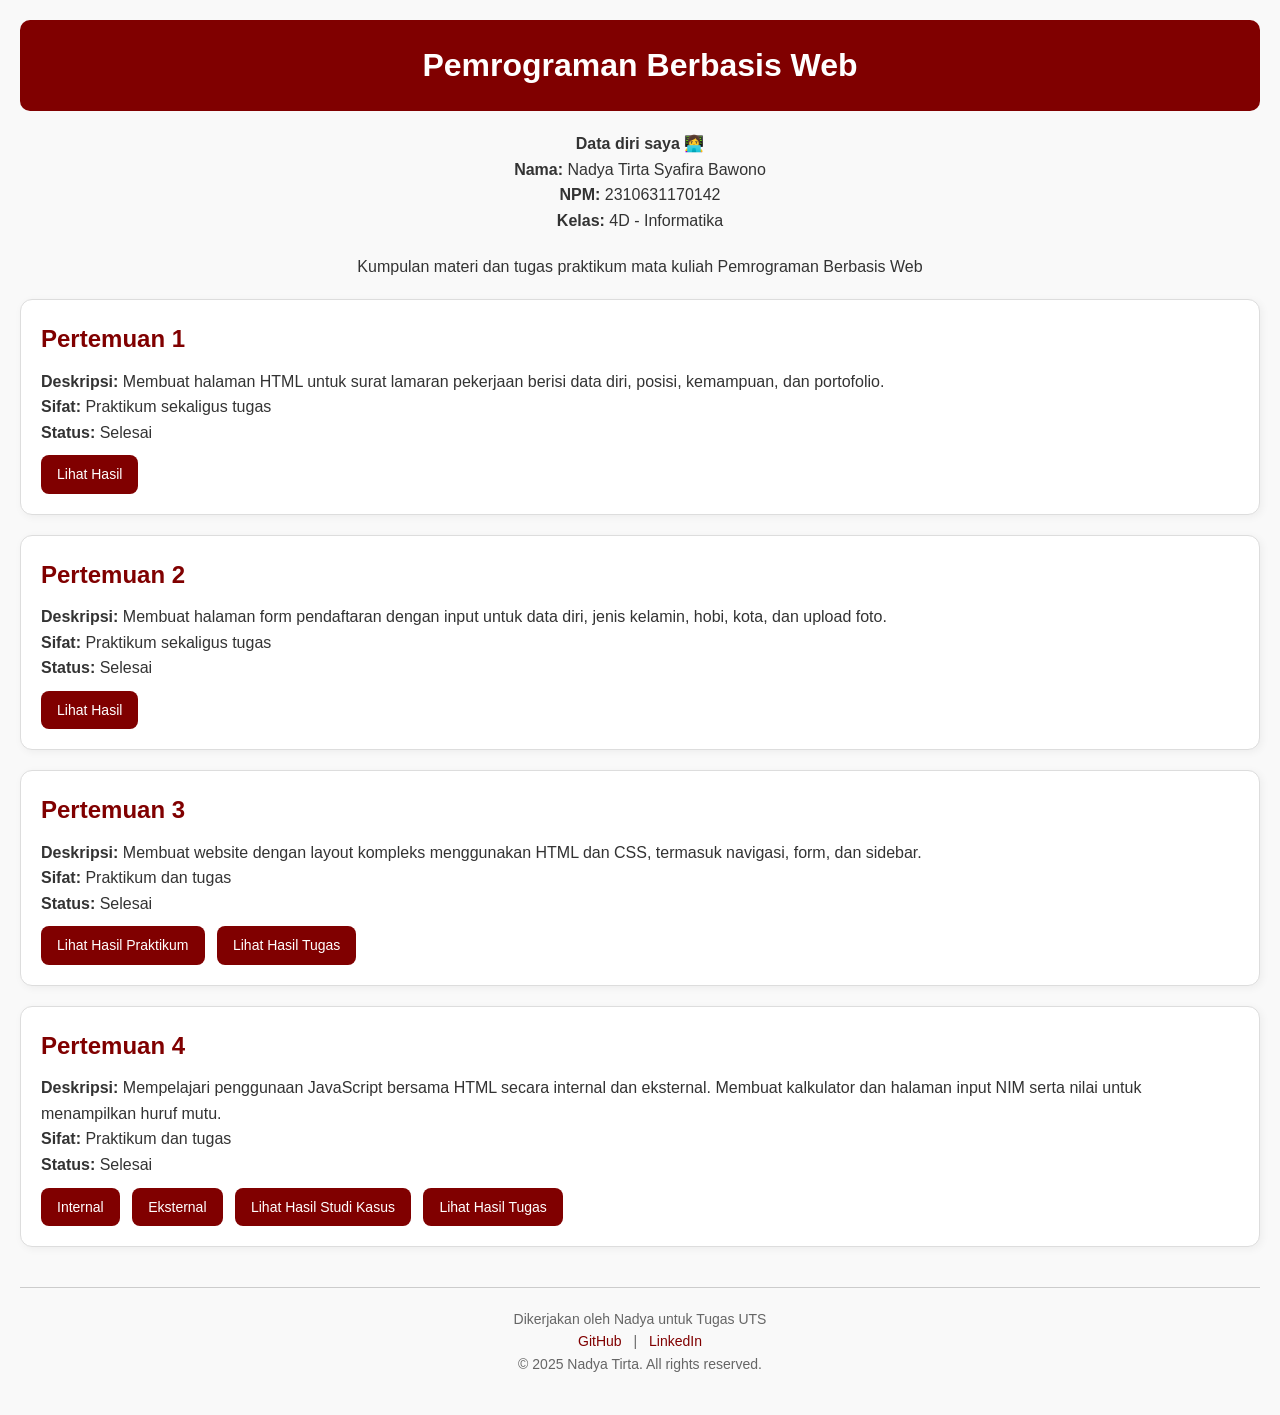
<file: index.html>
<!DOCTYPE html>
<html lang="id">
<head>
  <meta charset="UTF-8" />
  <meta name="viewport" content="width=device-width, initial-scale=1.0"/>
  <title>UTS Pemrograman Web - Nadya</title>
  <link rel="stylesheet" href="style.css" />
</head>
<body>
  <header>
    <h1>Pemrograman Berbasis Web</h1>
  </header>

  <div class="info">
    <p><strong>Data diri saya 👩‍💻</strong></p>
    <p><strong>Nama:</strong> Nadya Tirta Syafira Bawono</p>
    <p><strong>NPM:</strong> 2310631170142</p>
    <p><strong>Kelas:</strong> 4D - Informatika</p>
  </div>

  <div class="intro">
    <p>Kumpulan materi dan tugas praktikum mata kuliah Pemrograman Berbasis Web</p>
  </div>

  <section class="card">
    <h2>Pertemuan 1</h2>
    <p><strong>Deskripsi:</strong> Membuat halaman HTML untuk surat lamaran pekerjaan berisi data diri, posisi, kemampuan, dan portofolio.</p>
    <p><strong>Sifat:</strong> Praktikum sekaligus tugas</p>
    <p><strong>Status:</strong> Selesai</p>
    <a href="./pertemuan 1/" class="btn">Lihat Hasil</a>
  </section>

  <section class="card">
    <h2>Pertemuan 2</h2>
    <p><strong>Deskripsi:</strong> Membuat halaman form pendaftaran dengan input untuk data diri, jenis kelamin, hobi, kota, dan upload foto.</p>
    <p><strong>Sifat:</strong> Praktikum sekaligus tugas</p>
    <p><strong>Status:</strong> Selesai</p>
    <a href="./pertemuan 2/forminput.html" class="btn">Lihat Hasil</a>
  </section>

  <section class="card">
    <h2>Pertemuan 3</h2>
    <p><strong>Deskripsi:</strong> Membuat website dengan layout kompleks menggunakan HTML dan CSS, termasuk navigasi, form, dan sidebar.</p>
    <p><strong>Sifat:</strong> Praktikum dan tugas</p>
    <p><strong>Status:</strong> Selesai</p>
    <div class="btn-group">
      <a href="./pertemuan 3/materi-praktek/html-css.html" class="btn">Lihat Hasil Praktikum</a>
      <a href="./pertemuan 3/Tugas/form.html" class="btn">Lihat Hasil Tugas</a>
    </div>
  </section>

  <section class="card">
    <h2>Pertemuan 4</h2>
    <p><strong>Deskripsi:</strong> Mempelajari penggunaan JavaScript bersama HTML secara internal dan eksternal. Membuat kalkulator dan halaman input NIM serta nilai untuk menampilkan huruf mutu.</p>
    <p><strong>Sifat:</strong> Praktikum dan tugas</p>
    <p><strong>Status:</strong> Selesai</p>
    <div class="btn-group">
      <a href="./pertemuan 6/praktikum/internal/" class="btn">Internal</a>
      <a href="./pertemuan 6/praktikum/eksternal/" class="btn">Eksternal</a>
      <a href="./pertemuan 6/studi kasus/" class="btn">Lihat Hasil Studi Kasus</a>
      <a href="./pertemuan 6/tugas/" class="btn">Lihat Hasil Tugas</a>
    </div>
  </section>

  <footer>
    <p>Dikerjakan oleh Nadya untuk Tugas UTS</p>
    <div class="social">
      <a href="https://github.com/viunadyapage" target="_blank">GitHub</a> |
      <a href="https://www.linkedin.com/in/nadya-t-72b9a2293" target="_blank">LinkedIn</a>
    </div>
    <p>&copy; 2025 Nadya Tirta. All rights reserved.</p>
  </footer>
</body>
</html>
</file>
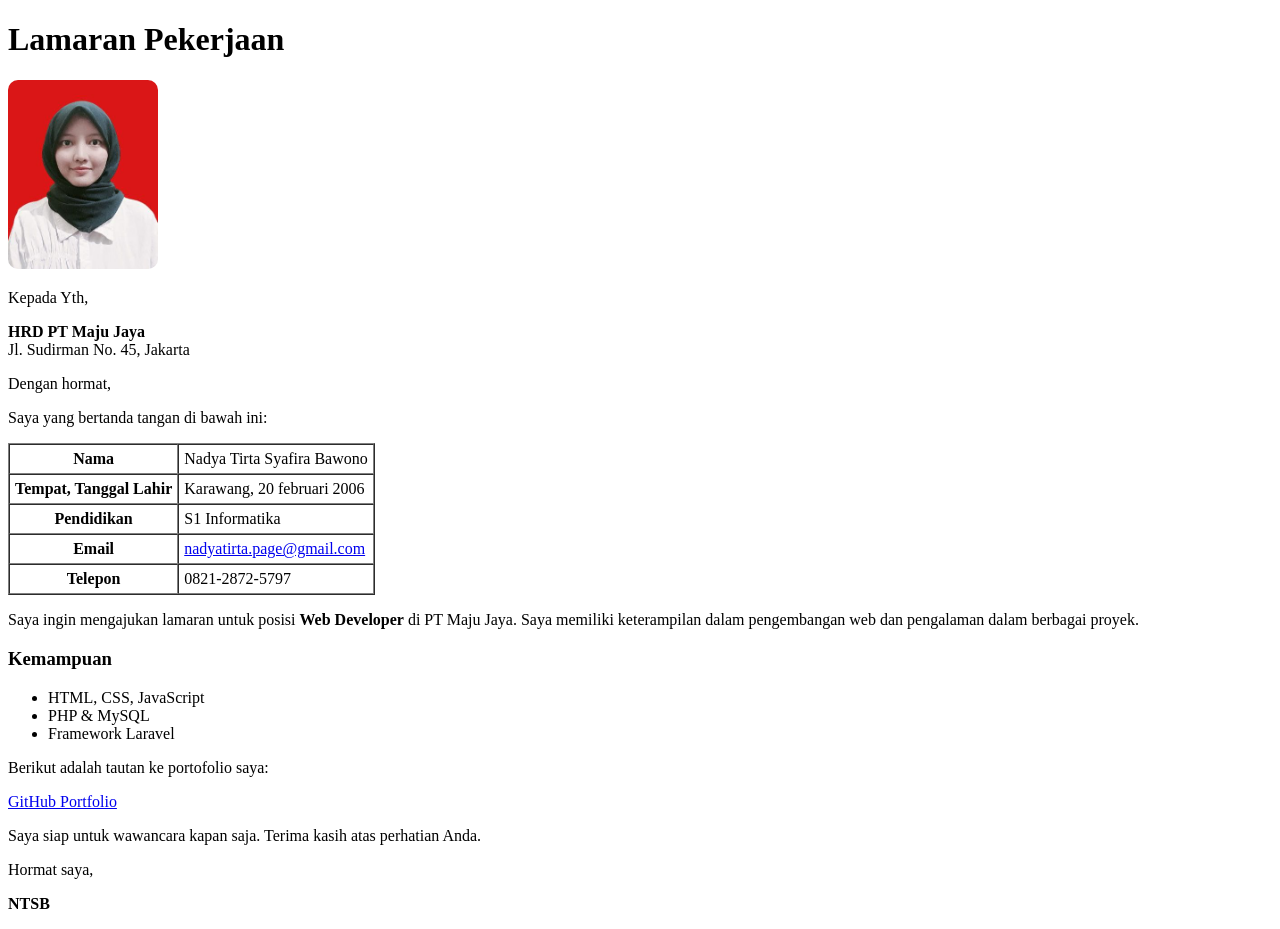
<file: Pertemuan 1/index.html>
<!DOCTYPE html><html lang="id">
    <head>
        <meta charset="UTF-8">
        <meta name="viewport" content="width=device-width, initial-scale=1.0">
        <title>Lamaran Pekerjaan</title>
        <style>
            img {
                width: 150px;
                height: auto;
                border-radius: 10px;
            }
        </style>
    </head>
    <body>
        <h1>Lamaran Pekerjaan</h1>
        <img src="meng.jpg" alt="Foto Nadya Tirta Syafira Bawono"><p>Kepada Yth,</p>
    <p><strong>HRD PT Maju Jaya</strong><br>
    Jl. Sudirman No. 45, Jakarta</p>
    
    <p>Dengan hormat,</p>
    
    <p>Saya yang bertanda tangan di bawah ini:</p>
    
    <table border="1" cellspacing="0" cellpadding="5">
        <tr>
            <th>Nama</th>
            <td>Nadya Tirta Syafira Bawono</td>
        </tr>
        <tr>
            <th>Tempat, Tanggal Lahir</th>
            <td>Karawang, 20 februari 2006</td>
        </tr>
        <tr>
            <th>Pendidikan</th>
            <td>S1 Informatika</td>
        </tr>
        <tr>
            <th>Email</th>
            <td><a href="mailto:nadyatirta.page@gmail.com" target="_blank">nadyatirta.page@gmail.com</a></td>
        </tr>
        <tr>
            <th>Telepon</th>
            <td>0821-2872-5797</td>
        </tr>
    </table>
    
    <p>Saya ingin mengajukan lamaran untuk posisi <strong>Web Developer</strong> di PT Maju Jaya. Saya memiliki keterampilan dalam pengembangan web dan pengalaman dalam berbagai proyek.</p>
    
    <h3>Kemampuan</h3>
    <ul>
        <li>HTML, CSS, JavaScript</li>
        <li>PHP & MySQL</li>
        <li>Framework Laravel</li>
    </ul>
    
    <p>Berikut adalah tautan ke portofolio saya:</p>
    <p><a href="https://github.com/viunadyapage" target="_blank">GitHub Portfolio</a></p>
    
    <p>Saya siap untuk wawancara kapan saja. Terima kasih atas perhatian Anda.</p>
    
    <p>Hormat saya,</p>
    <p><strong>NTSB</strong></p>
    
    </body>
    </html>
</file>
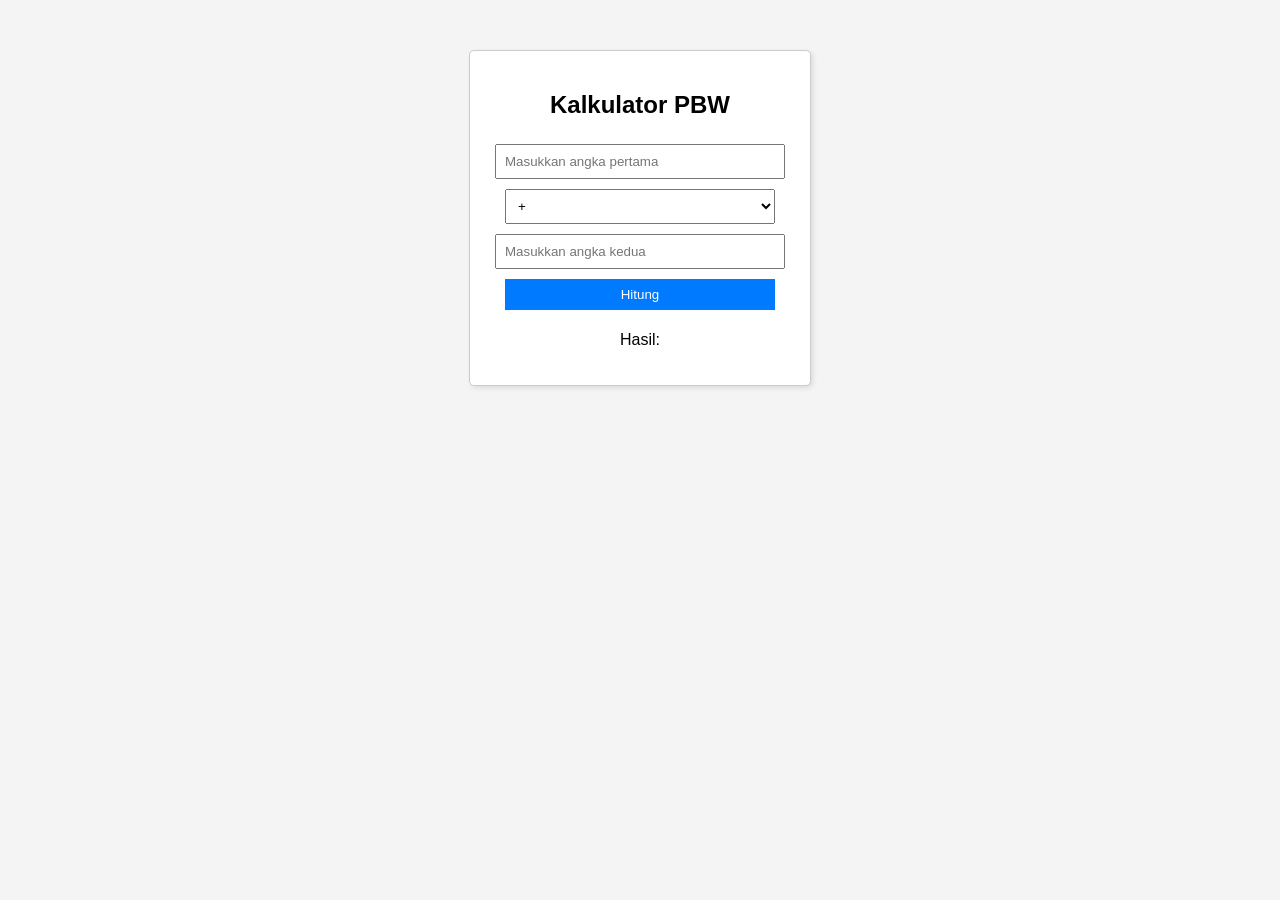
<file: Pertemuan 5/studi kasus/index.html>
<!DOCTYPE html>
<html lang="id">
<head>
    <meta charset="UTF-8">
    <meta name="viewport" content="width=device-width, initial-scale=1.0">
    <title>Kalkulator PBW</title>
    <link rel="stylesheet" href="style.css">
</head>
<body>
    <div class="container">
        <h2>Kalkulator PBW</h2>
        <input type="number" id="num1" placeholder="Masukkan angka pertama">
        <select id="operator">
            <option value="+">+</option>
            <option value="-">-</option>
            <option value="*">×</option>
            <option value="/">÷</option>
        </select>
        <input type="number" id="num2" placeholder="Masukkan angka kedua">
        <button onclick="hitung()">Hitung</button>
        <p>Hasil: <span id="hasil"></span></p>
    </div>

    <script src="script.js"></script>
</body>
</html>
</file>
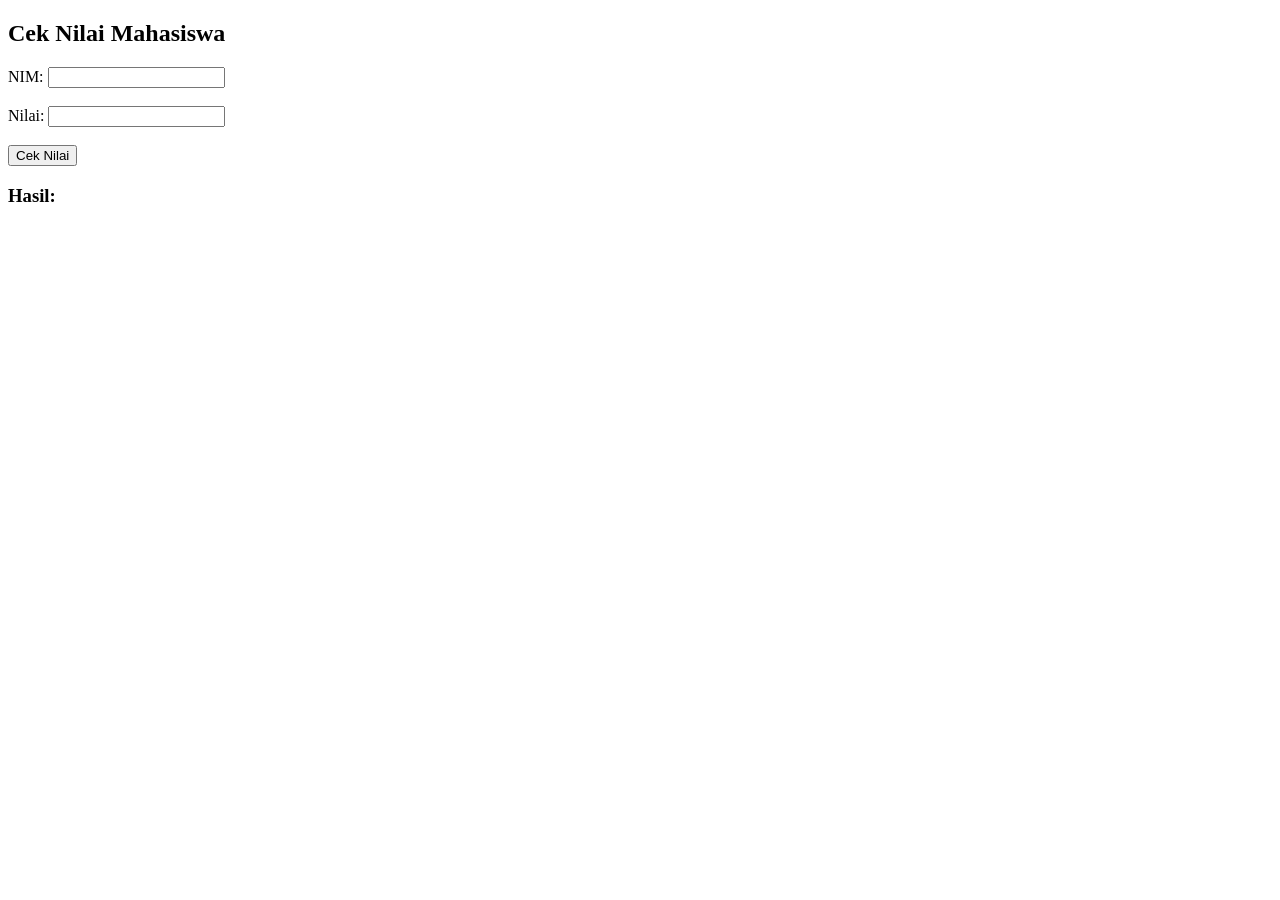
<file: Pertemuan 5/tugas/index.html>
<!DOCTYPE html>
<html lang="id">
<head>
    <meta charset="UTF-8">
    <meta name="viewport" content="width=device-width, initial-scale=1.0">
    <title>Cek Nilai Mahasiswa</title>
</head>
<body>
    <h2>Cek Nilai Mahasiswa</h2>
    <form id="formNilai">
        <label for="nim">NIM:</label>
        <input type="text" id="nim" required><br><br>

        <label for="nilai">Nilai:</label>
        <input type="number" id="nilai" required><br><br>

        <button type="submit">Cek Nilai</button>
    </form>

    <h3>Hasil:</h3>
    <p id="hasil"></p>

    <script src="script.js"></script>
</body>
</html>
</file>
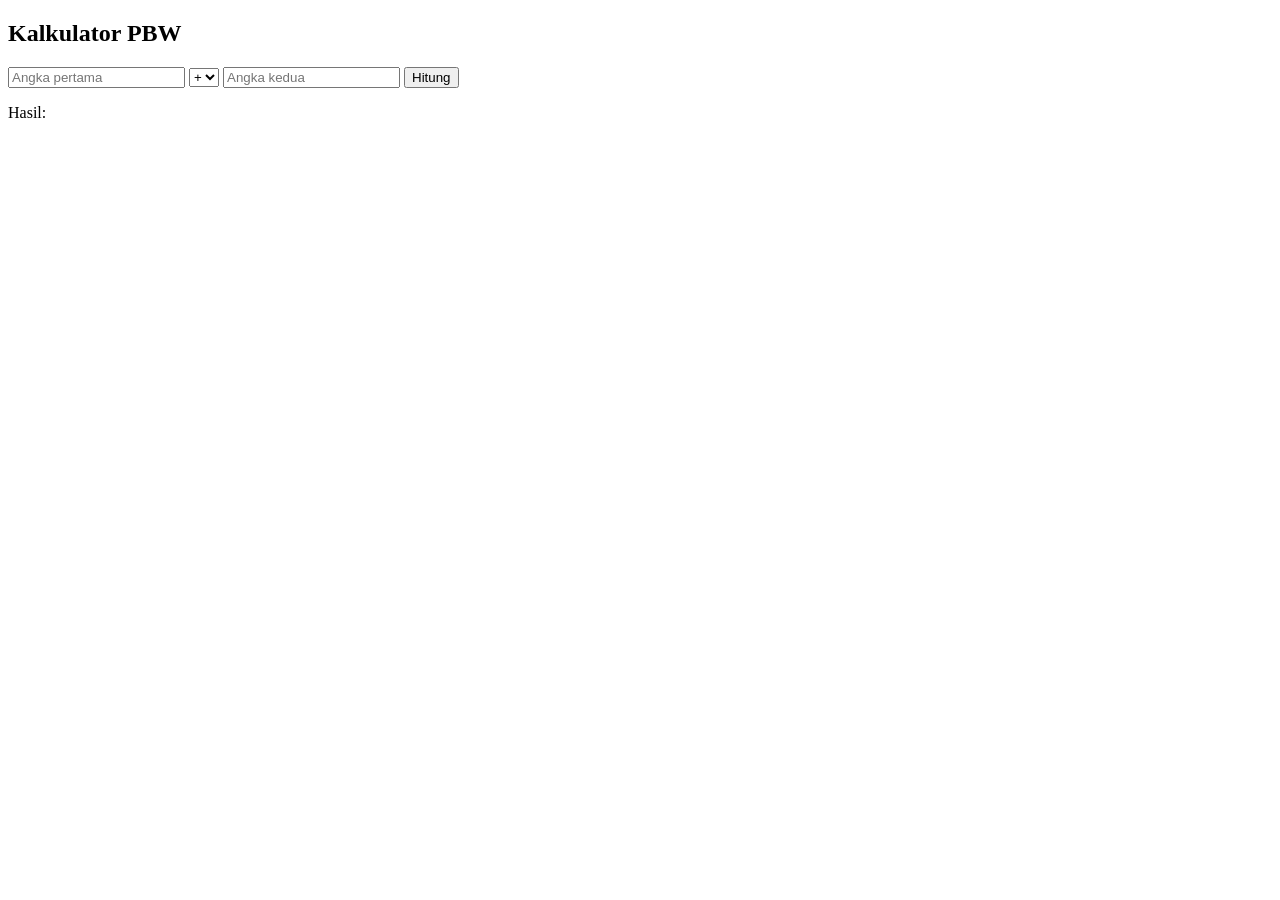
<file: Pertemuan 5/praktikum/internal/index.html>
<!DOCTYPE html>
<html lang="id">
<head>
    <meta charset="UTF-8">
    <meta name="viewport" content="width=device-width, initial-scale=1.0">
    <title>Kalkulator PBW</title>
</head>
<body>
    <h2>Kalkulator PBW</h2>
    <input type="number" id="num1" placeholder="Angka pertama">
    <select id="operator">
        <option value="+">+</option>
        <option value="-">-</option>
        <option value="*">×</option>
        <option value="/">÷</option>
    </select>
    <input type="number" id="num2" placeholder="Angka kedua">
    <button onclick="hitung()">Hitung</button>
    <p>Hasil: <span id="hasil"></span></p>

    <script>
        function hitung() {
            let num1 = parseFloat(document.getElementById("num1").value);
            let num2 = parseFloat(document.getElementById("num2").value);
            let operator = document.getElementById("operator").value;
            let hasil;

            if (isNaN(num1) || isNaN(num2)) {
                hasil = "Masukkan angka yang valid!";
            } else if (operator === "/" && num2 === 0) {
                hasil = "Tidak bisa bagi 0";
            } else {
                hasil = eval(num1 + operator + num2);
            }

            document.getElementById("hasil").innerText = hasil;
        }
    </script>
</body>
</html>
</file>
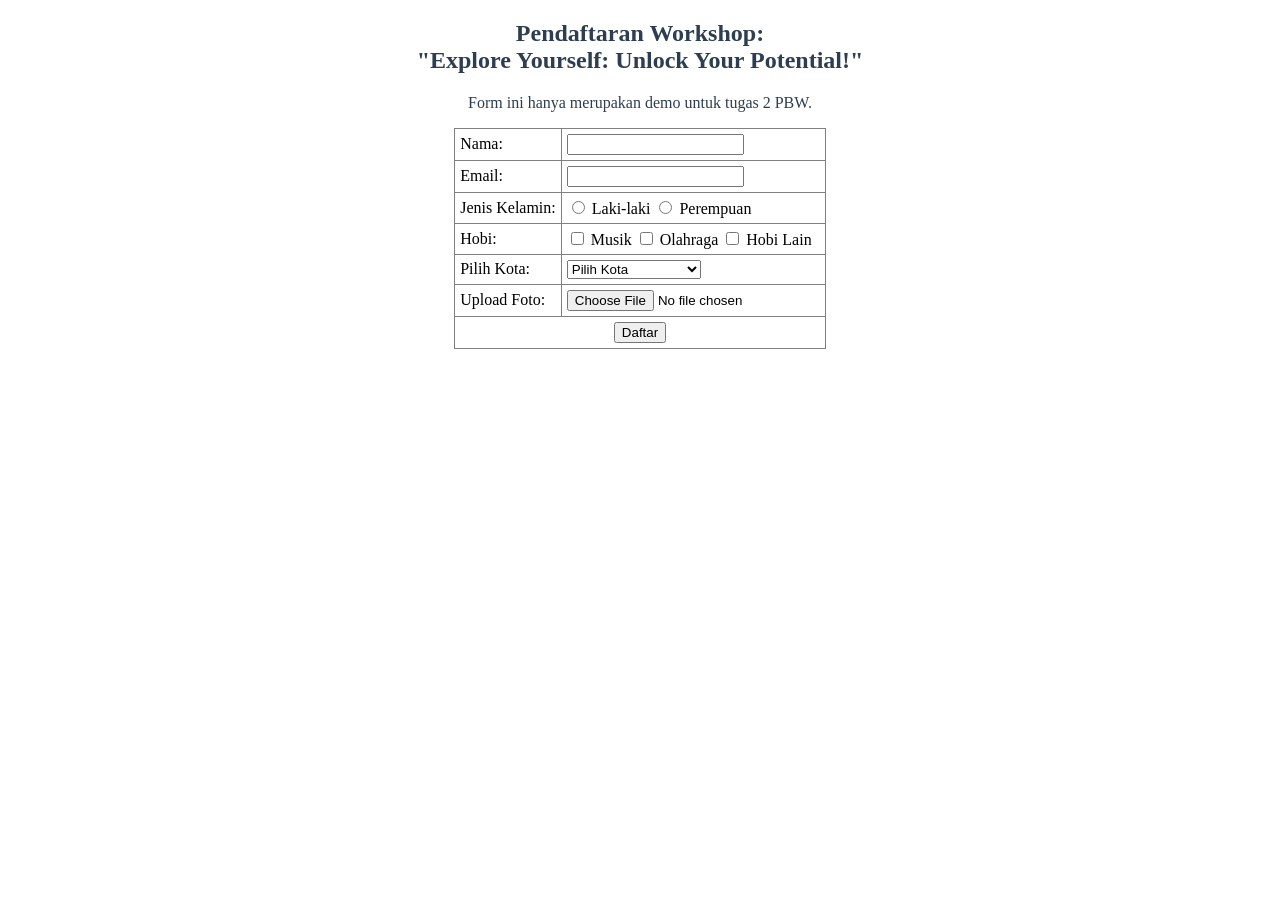
<file: Pertemuan 2/forminput.html>
<!DOCTYPE html>
<html lang="id">
<head>
    <meta charset="UTF-8">
    <meta name="viewport" content="width=device-width, initial-scale=1.0">
    <title>Pendaftaran Workshop</title>
    <style>
        table {
            border-collapse: collapse;
        }
        td {
            padding: 5px;
        }
        h2, p {
            text-align: center;
            color: #2c3e50;
        }
    </style>
</head>
<body>

    <h2>Pendaftaran Workshop: <br> "Explore Yourself: Unlock Your Potential!"</h2>
    <p>Form ini hanya merupakan demo untuk tugas 2 PBW.</p>

    <form id="formPendaftaran">
        <table border="1" align="center">
            <tr>
                <td>Nama:</td>
                <td><input type="text" name="nama" required></td>
            </tr>
            <tr>
                <td>Email:</td>
                <td><input type="email" name="email" required></td>
            </tr>
            <tr>
                <td>Jenis Kelamin:</td>
                <td>
                    <input type="radio" name="gender" value="Laki-laki" required> Laki-laki
                    <input type="radio" name="gender" value="Perempuan"> Perempuan
                </td>
            </tr>
            <tr>
                <td>Hobi:</td>
                <td>
                    <input type="checkbox" name="hobi" value="Musik"> Musik
                    <input type="checkbox" name="hobi" value="Olahraga"> Olahraga
                    <input type="checkbox" id="hobiLainCheckbox"> Hobi Lain
                    <br>
                    <input type="text" id="hobiLainInput" name="hobi_lain" placeholder="Tulis hobi anda" style="display: none;">
                </td>
            </tr>
            <tr>
                <td>Pilih Kota:</td>
                <td>
                    <select name="kota" id="kota" required>
                        <option value="">Pilih Kota</option>
                    </select>
                </td>
            </tr>
            <tr>
                <td>Upload Foto:</td>
                <td><input type="file" name="foto" required></td>
            </tr>
            <tr>
                <td colspan="2" align="center">
                    <button type="submit">Daftar</button>
                </td>
            </tr>
        </table>
    </form>

    <script>
        document.addEventListener("DOMContentLoaded", function() {
            fetch("kota.txt")
                .then(res => res.text())
                .then(data => {
                    let daftarKota = data.split("\n").map(kota => kota.trim()).filter(kota => kota !== "");
                    let kotaSelect = document.getElementById("kota");

                    daftarKota.forEach(kota => {
                        let opsi = document.createElement("option");
                        opsi.value = kota;
                        opsi.textContent = kota;
                        kotaSelect.appendChild(opsi);
                    });
                })
                .catch(err => console.log("Gagal mengambil data kota: ", err));
            document.getElementById("hobiLainCheckbox").addEventListener("change", function() {
                    let inputHobiLain = document.getElementById("hobiLainInput");
                    inputHobiLain.style.display = this.checked ? "block" : "none";
                });
            document.getElementById("formPendaftaran").addEventListener("submit", function(event) {
                event.preventDefault();
                window.location.href = "sukses.html";
            });
        });
    </script>

</body>
</html>
</file>
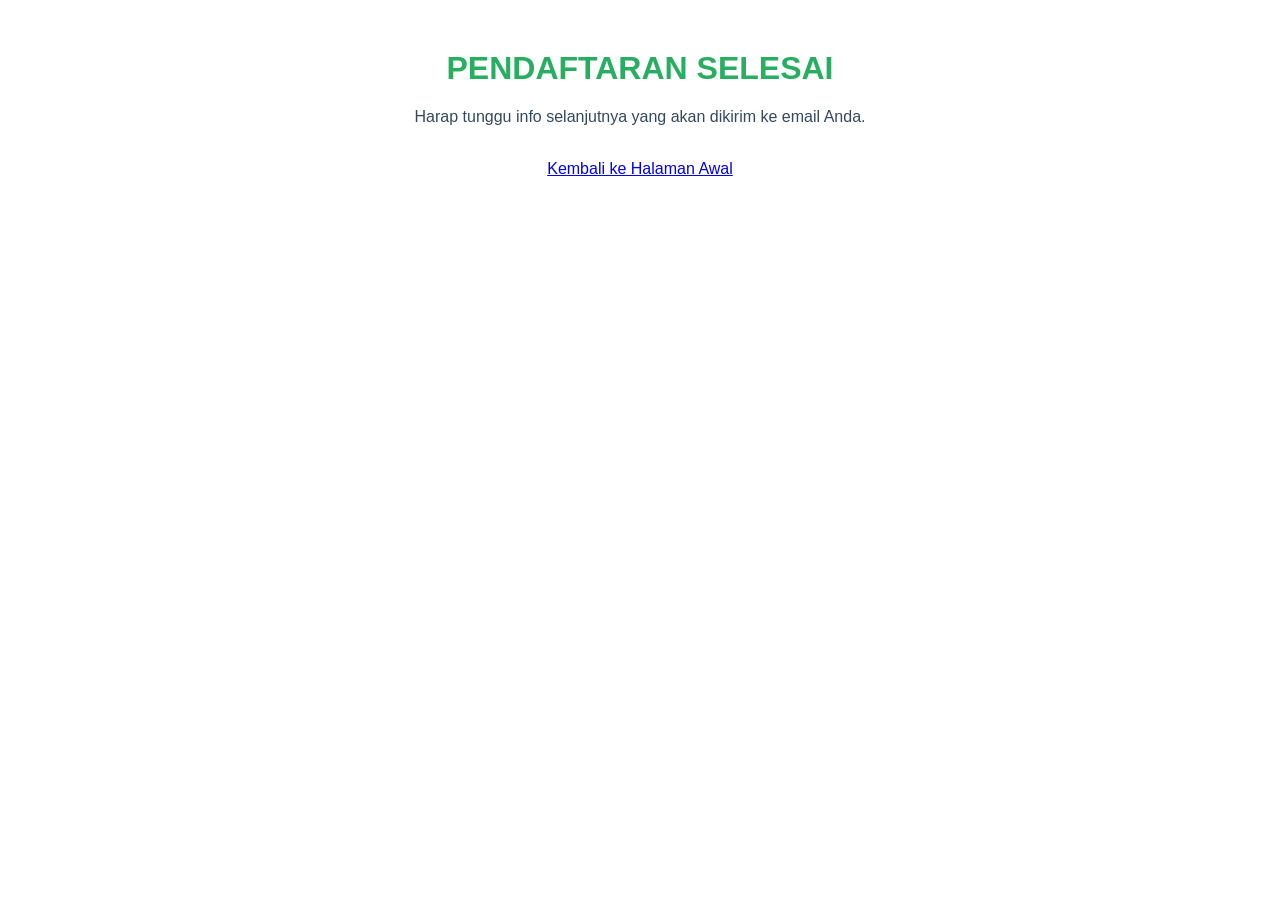
<file: Pertemuan 2/sukses.html>
<!DOCTYPE html>
<html lang="id">
<head>
    <meta charset="UTF-8">
    <meta name="viewport" content="width=device-width, initial-scale=1.0">
    <title>Pendaftaran Selesai</title>
    <style>
        body {
            text-align: center;
            font-family: Arial, sans-serif;
            margin-top: 50px;
        }
        h1 {
            color: #27ae60;
        }
        p {
            color: #34495e;
        }
    </style>
</head>
<body>

    <h1>PENDAFTARAN SELESAI</h1>
    <p>Harap tunggu info selanjutnya yang akan dikirim ke email Anda.</p>
    <br>
    <a href="forminput.html">Kembali ke Halaman Awal</a>

</body>
</html>
</file>
<file: style.css>
* {
    box-sizing: border-box;
    margin: 0;
    padding: 0;
  }
  
  body {
    font-family: Arial, sans-serif;
    background-color: #f9f9f9;
    line-height: 1.6;
    padding: 20px;
    color: #333;
  }
  
  header {
    background-color: #800000;
    color: white;
    padding: 20px;
    text-align: center;
    border-radius: 10px;
    margin-bottom: 20px;
  }
  
  .info,
  .intro {
    text-align: center;
    margin-bottom: 20px;
  }
  
  .card {
    background: #fff;
    border: 1px solid #ddd;
    border-radius: 12px;
    padding: 20px;
    margin-bottom: 20px;
    box-shadow: 2px 2px 8px rgba(0,0,0,0.05);
  }
  
  .card h2 {
    color: #800000;
    margin-bottom: 10px;
  }
  
  .btn,
  .btn-group a {
    display: inline-block;
    background-color: #800000;
    color: white;
    padding: 8px 16px;
    margin-top: 10px;
    margin-right: 8px;
    border-radius: 8px;
    text-decoration: none;
    font-size: 14px;
  }
  
  .btn:hover,
  .btn-group a:hover {
    background-color: #a52a2a;
  }
  
  footer {
    text-align: center;
    padding: 20px;
    font-size: 14px;
    margin-top: 40px;
    border-top: 1px solid #ccc;
    color: #666;
  }
  
  footer .social a {
    color: #800000;
    text-decoration: none;
    margin: 0 8px;
  }
  
  footer .social a:hover {
    text-decoration: underline;
  }
  
  /* Responsive */
  @media (max-width: 768px) {
    .btn-group {
      display: flex;
      flex-direction: column;
      gap: 10px;
    }
  
    .btn, .btn-group a {
      width: 100%;
      text-align: center;
    }
  }
</file>
<file: Pertemuan 5/studi kasus/style.css>
body {
    font-family: Arial, sans-serif;
    text-align: center;
    background-color: #f4f4f4;
}

.container {
    margin: 50px auto;
    padding: 20px;
    width: 300px;
    background: white;
    border: 1px solid #ccc;
    border-radius: 5px;
    box-shadow: 2px 2px 5px rgba(0, 0, 0, 0.1);
}

input, select, button {
    width: 90%;
    margin: 5px 0;
    padding: 8px;
}

button {
    background: #007bff;
    color: white;
    border: none;
    cursor: pointer;
}

button:hover {
    background: #0056b3;
}
</file>
